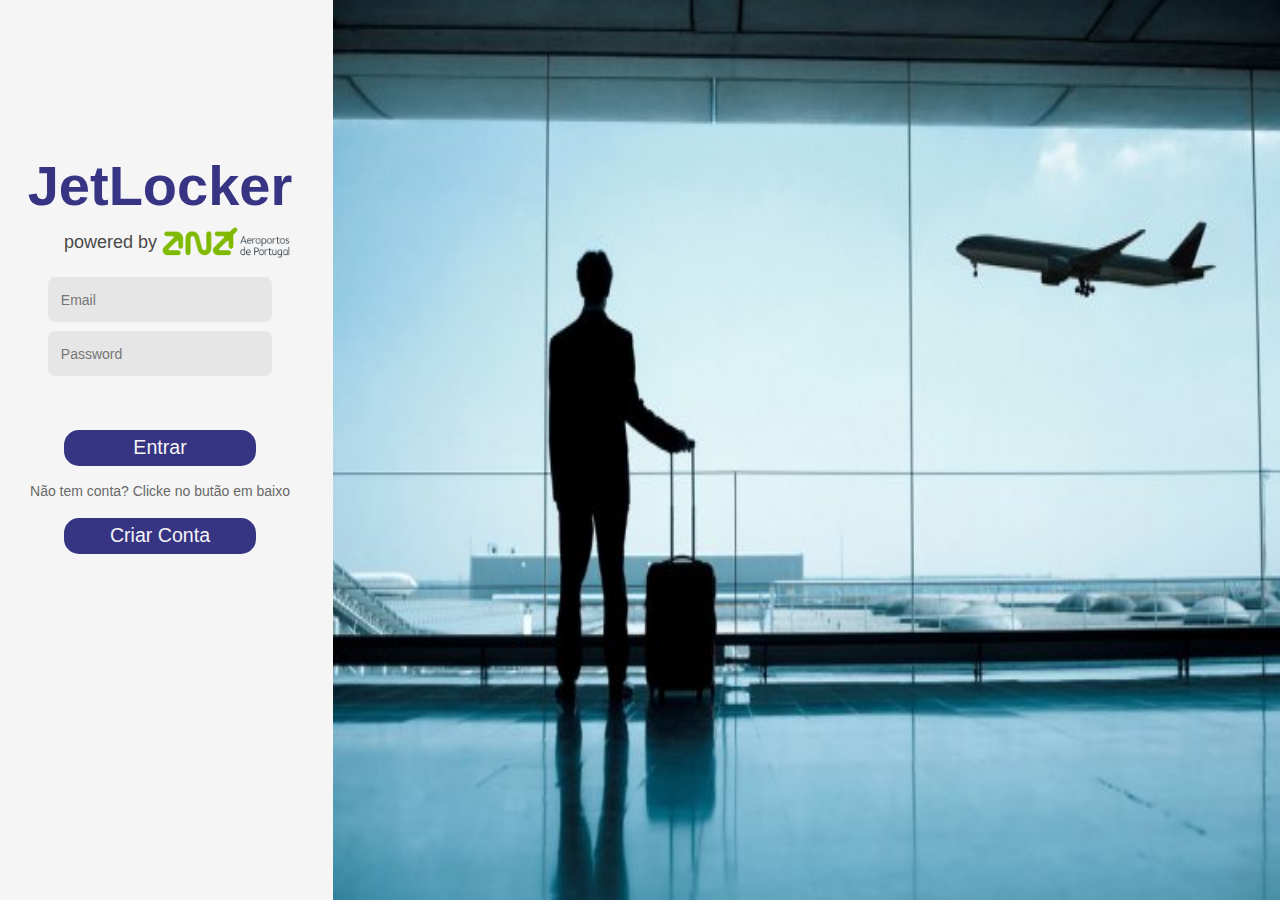
<file: MAS/Iteracao1/Iteracao1/index.html>
<!DOCTYPE html>
<html lang="en-US">
  <head>
    <meta http-equiv="content-type" content="text/html; charset=UTF-8" /> 
    <title>MAS-It1</title>
    <link rel="stylesheet" href="style.css">
    <link rel="stylesheet" href="https://maxcdn.bootstrapcdn.com/bootstrap/3.4.0/css/bootstrap.min.css">
    <script src="https://ajax.googleapis.com/ajax/libs/jquery/3.5.1/jquery.min.js"></script>
    <script src="https://maxcdn.bootstrapcdn.com/bootstrap/3.4.0/js/bootstrap.min.js"></script>
  </head>

  <body>
    <aside class="indexAside">
      <h1 style="font-size: 4em;"><b>JetLocker</b></h1>
      <h4 style="left:3vw;position:relative;"> powered by <img style="width: 10vw;" src="images/logo.png"></h4>

      <input type="text" class="indexInput" placeholder="Email">
      <input type="text" class="indexInput" placeholder="Password" style="margin-bottom: 5vh;">

      <a href="map.html"><button class="indexBtn"> Entrar </button></a>

      <h5 class="indexH5">Não tem conta? Clicke no butão em baixo</h5>

      <a href="map.html"><button class="indexBtn"> Criar Conta </button></a>

    </aside>

    <main class="indexMain">

    </main>

  </body>
</html>
</file>
<file: MAS/Iteracao1/Iteracao1/style.css>
body {
    background-color: whitesmoke!important;
}

.indexMain {
    width: 74vw;
    height: 100vh;
    float: right;
    background-image: url("images/bg.jpg");
    background-size: 75vw 100vh;
    background-repeat: no-repeat;
    background-color: whitesmoke;
}

.indexAside {
    padding-top: 15vh;
    color: #373483;
    width: 25vw;
    height: 100vh;
    float: left;
    background-color: whitesmoke;
    text-align: center;
}

.indexInput {
    width: 70%;
    height: 5vh;
    position: relative;
    background-color: #e6e6e6;
    border: 0px;
    margin-top: 1vh;
    color: rgb(104, 104, 104);
    border-radius: 7px;
    padding-left: 1vw;
}

.indexBtn {
    border: 2px solid #373483;
    width: 60%;
    height: 4vh;
    position: relative;
    background-color: #373483;
    font-size: 1.4em;
    margin-top: 1vh;
    padding-right: 1vw;
    padding-left: 1vw;
    color: whitesmoke;
    border-radius: 15px;
    transition: 0.5s;
}

.indexBtn > a {
    text-decoration: none;
    color: whitesmoke;
}


.indexBtn:hover {
    background-color: whitesmoke;
    color: #373483;
}


.indexH5 {
    color: rgb(104, 104, 104);
    margin-top: 2vh;
    text-align: center;
}

.mapBody {
    height: 145vw;
    background-image: url("map.png");
    background-size: 100vw auto;
    background-repeat: no-repeat;
    transition: 0.5s;
}

.d-none {
    display: none;
}

.mainHolder {
    width: 20vw;
    height: 97vh;
    position: fixed;
    margin: 1vh;
}

.searchBar {
    background-color: whitesmoke;
    border-radius: 3px;
    position: relative;
    width: 19.75vw;
    height: 3vh;
    border: 1px #f1f1f1 solid;
}

.mainImg {
    border-radius: 8px;
    margin-top: 1vh;
    background-image: url("lisboa.jpg");
    background-size: 100% 100%;
    background-repeat: no-repeat;
    width: 100%;
    height: 25vh;
}

.mainTxt {
    font-size: small;
    border-radius: 8px;
    margin-top: 1vh;
    color: #373483;
    background-color: whitesmoke;
    width: 100%;
    height: 30vh;
    text-align: center;
    padding-top: 1vh;
}

.glyphicon {
    font-size: 1.75em;
    margin-right: 1vw;
    color: #373483;
    top: 1vh!important;
    position: relative;
}

h4 {
    color: #494949!important;
    text-align: left;
    margin-left: 2vw;
    margin-right: 1vw;
}

.selectButton {
    width: 60%;
    left: 20%;
    margin-top: 5vh;
    position: relative;
    border-radius: 20px;
    height: 7vh;
    border: 2px solid #373483;
    font-size: 1.5em;
    white-space: normal;
    background-color: #373483;
    color: whitesmoke;
    transition: 0.5s;
}

.selectButton:hover {
    background-color: whitesmoke;
    color: #373483;
}

.marker {
    width: 2.5vw;
    position: absolute;
}
.marker > h5 {
    position: relative;
    color: #373483;
    font-size: 1em;
    text-align: center;
    top: 6vh;
}
</file>
